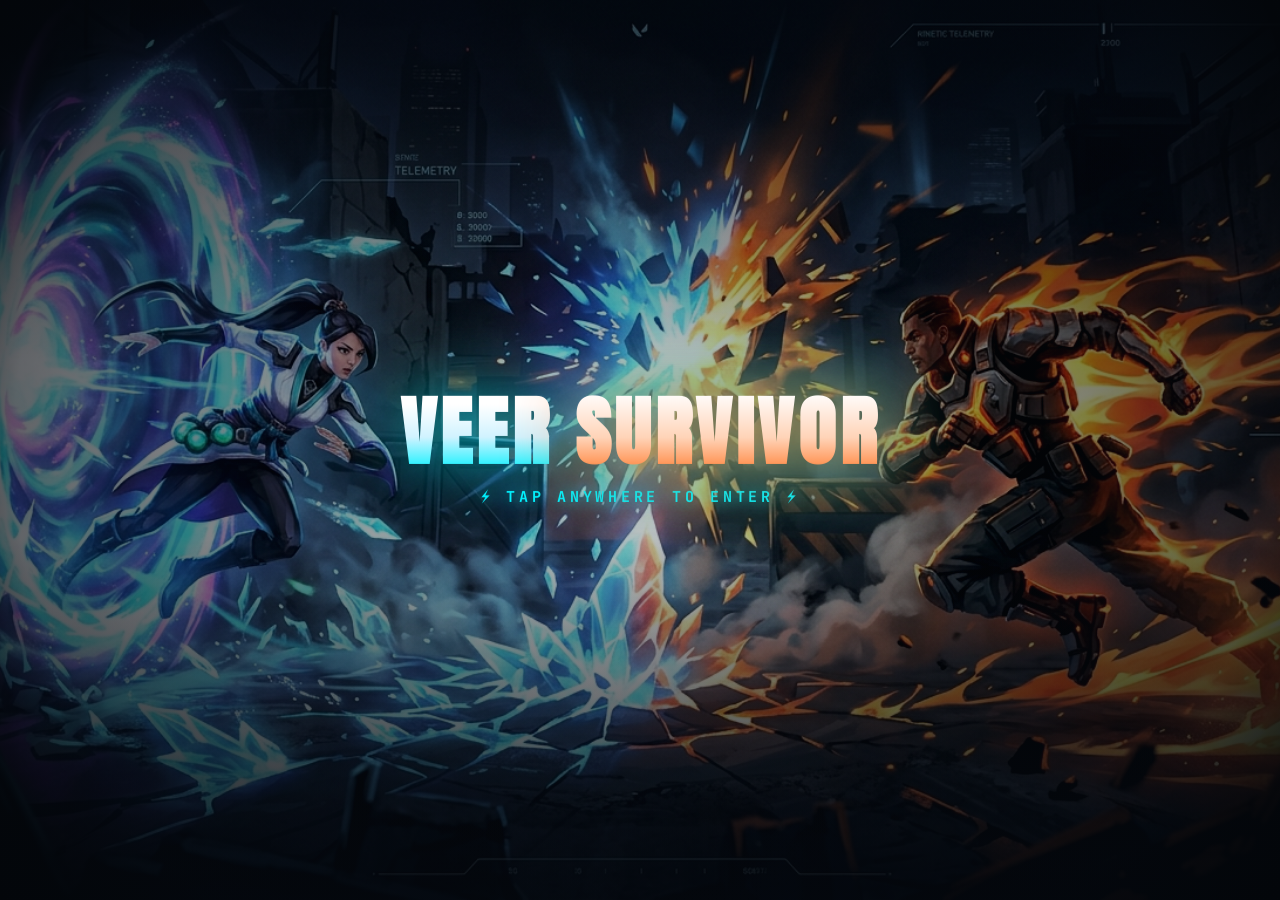
<file: public/index.html>
<!DOCTYPE html>
<html lang="en">
<head>
  <meta charset="UTF-8">
  <meta name="viewport" content="width=device-width, initial-scale=1.0">
  <title>VEER SURVIVOR</title>
  <meta name="description" content="Veer Survivor — LLM-Powered Ability-vs-Ability Combat Simulation.">

  <!-- Google Fonts: Anton & JetBrains Mono -->
  <link rel="preconnect" href="https://fonts.googleapis.com">
  <link rel="preconnect" href="https://fonts.gstatic.com" crossorigin>
  <link href="https://fonts.googleapis.com/css2?family=Anton&family=JetBrains+Mono:wght@500;700;800&display=swap" rel="stylesheet">

  <link rel="stylesheet" href="welcome.css">
</head>
<body>

  <!-- 1. Pure Fullscreen Background Image -->
  <div class="masterclass-fullscreen-bg"></div>
  <div class="cinematic-vignette"></div>

  <!-- 2. Single Animated Text moving from Bottom to Top -->
  <div class="floating-hero-text">
    <h1 class="hero-main-title">
      VEER <span class="fire">SURVIVOR</span>
    </h1>
    <div class="hero-prompt-subtext">
      ⚡ TAP ANYWHERE TO ENTER ⚡
    </div>
  </div>

  <!-- 3. Screen Warp Transition on Tap -->
  <div class="warp-transition-layer" id="warpLayer"></div>

  <script src="welcome.js"></script>
</body>
</html>
</file>
<file: public/welcome.css>
/* ==============================================================================
   VALORANT TACTICAL MASTERCLASS — PURE CINEMATIC WELCOME SCREEN
   ============================================================================== */

* {
  margin: 0;
  padding: 0;
  box-sizing: border-box;
  user-select: none;
  -webkit-user-select: none;
}

html, body {
  width: 100%;
  height: 100%;
  overflow: hidden;
  background-color: #04080e;
  font-family: 'Anton', sans-serif;
  cursor: pointer;
}

/* 1. Pure Fullscreen Background Image */
.masterclass-fullscreen-bg {
  position: absolute;
  inset: 0;
  background-image: url('assets/valorant_masterclass_bg.jpg');
  background-size: cover;
  background-position: center;
  filter: brightness(0.9) contrast(1.08);
  transform: scale(1);
  transition: transform 8s cubic-bezier(0.1, 1, 0.1, 1);
  z-index: 1;
}

body:hover .masterclass-fullscreen-bg {
  transform: scale(1.04);
}

/* Subtle cinematic dark gradient overlay for text readability */
.cinematic-vignette {
  position: absolute;
  inset: 0;
  background: radial-gradient(circle at center, rgba(4, 8, 14, 0.15) 0%, rgba(4, 8, 14, 0.6) 80%, #03060a 100%),
              linear-gradient(to bottom, rgba(4, 8, 14, 0.4) 0%, transparent 40%, transparent 60%, rgba(4, 8, 14, 0.75) 100%);
  z-index: 2;
  pointer-events: none;
}

/* 2. Single Animated Text moving from Bottom to Top */
.floating-hero-text {
  position: absolute;
  left: 50%;
  bottom: 0;
  transform: translate(-50%, 100%);
  text-align: center;
  z-index: 10;
  pointer-events: none;
  width: 90%;
  max-width: 1100px;
  animation: moveBottomToTop 2.5s cubic-bezier(0.16, 1, 0.3, 1) forwards;
}

@keyframes moveBottomToTop {
  0% {
    bottom: -15%;
    transform: translate(-50%, 80%);
    opacity: 0;
    filter: blur(12px);
  }
  40% {
    opacity: 0.8;
    filter: blur(4px);
  }
  100% {
    bottom: 50%;
    transform: translate(-50%, 50%);
    opacity: 1;
    filter: blur(0);
  }
}

.hero-main-title {
  font-family: 'Anton', sans-serif;
  font-size: clamp(38px, 6.5vw, 76px);
  line-height: 1.05;
  letter-spacing: 0.06em;
  text-transform: uppercase;
  background: linear-gradient(180deg, #ffffff 15%, #d1f3ff 55%, #00f2ff 100%);
  -webkit-background-clip: text;
  -webkit-text-fill-color: transparent;
  filter: drop-shadow(0 0 35px rgba(0, 242, 255, 0.8));
}

.hero-main-title span.fire {
  background: linear-gradient(180deg, #ffffff 15%, #ffd4b8 55%, #ff5e00 100%);
  -webkit-background-clip: text;
  -webkit-text-fill-color: transparent;
  filter: drop-shadow(0 0 35px rgba(255, 94, 0, 0.85));
}

.hero-prompt-subtext {
  margin-top: 14px;
  font-family: 'JetBrains Mono', monospace;
  font-size: clamp(12px, 1.6vw, 15px);
  font-weight: 700;
  letter-spacing: 0.25em;
  color: #00f2ff;
  text-shadow: 0 0 15px rgba(0, 242, 255, 0.9);
  animation: pulseSubtext 2s infinite ease-in-out;
}

@keyframes pulseSubtext {
  0%, 100% {
    opacity: 0.7;
    transform: scale(0.98);
  }
  50% {
    opacity: 1;
    transform: scale(1.02);
    color: #ffffff;
    text-shadow: 0 0 25px rgba(0, 242, 255, 1);
  }
}

/* 3. Screen Warp Transition on Tap */
.warp-transition-layer {
  position: fixed;
  inset: 0;
  background: radial-gradient(circle at center, rgba(0, 242, 255, 0.95) 0%, #04080e 85%);
  opacity: 0;
  pointer-events: none;
  z-index: 9999;
  transform: scale(0.8);
  transition: opacity 0.35s ease, transform 0.35s cubic-bezier(0.16, 1, 0.3, 1);
}

.warp-transition-layer.active {
  opacity: 1;
  pointer-events: all;
  transform: scale(1.1);
}
</file>
